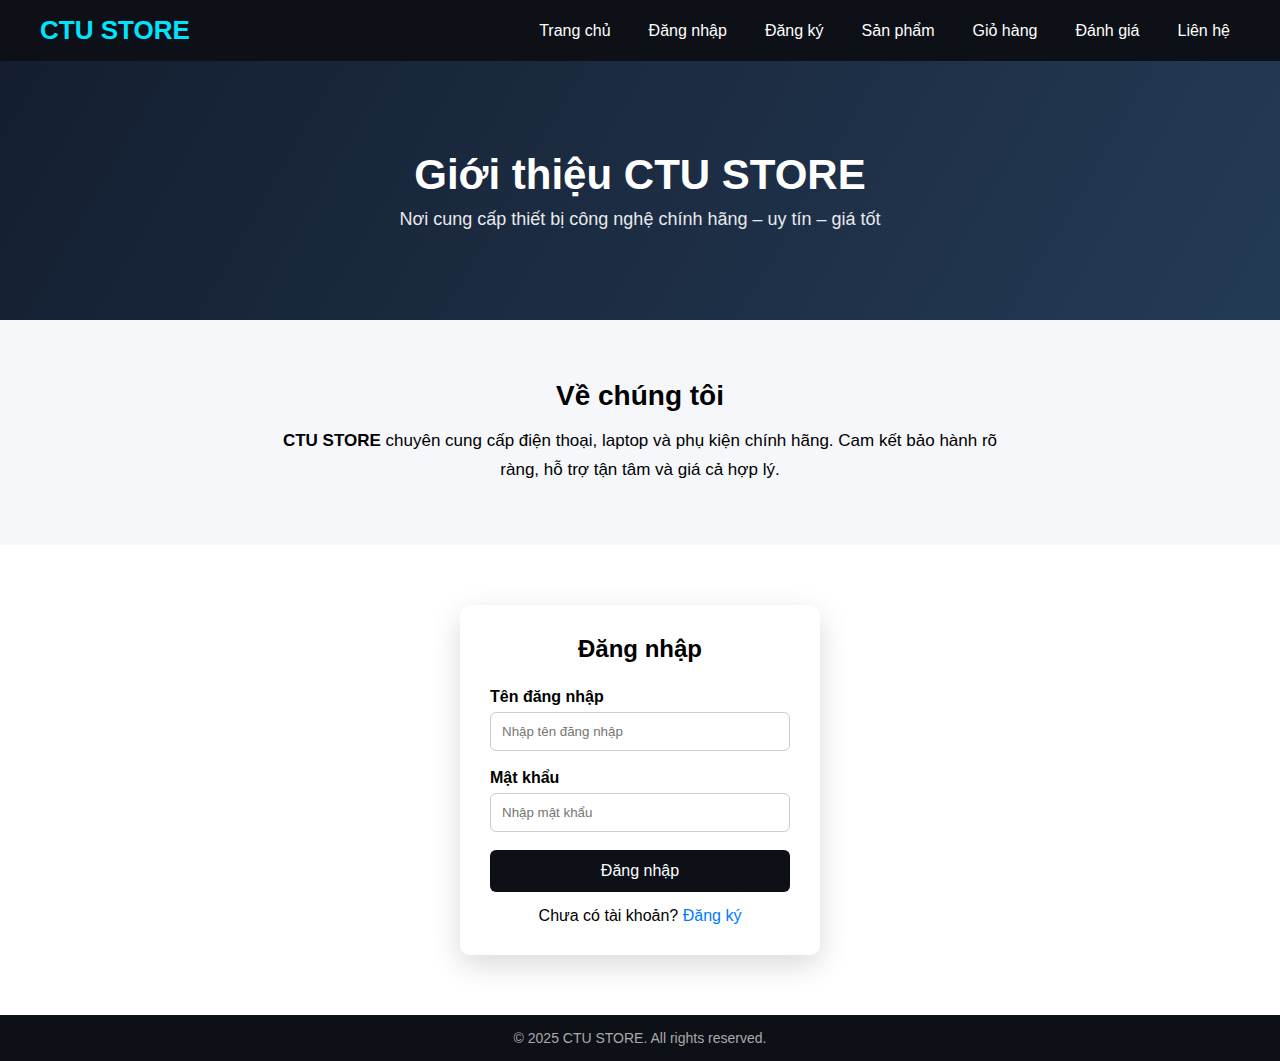
<file: best.html>
<!DOCTYPE html>
<html lang="vi">
<head>
    <meta charset="UTF-8">
    <title>CTU STORE</title>
    <link rel="stylesheet" href="style6.css">
</head>
<body>

<header class="header">
    <div class="logo">CTU STORE</div>
    <nav>
        <ul class="menu">
            <li><a href="index.html">Trang chủ</a></li>
            <li><a href="best.html">Đăng nhập</a></li>
            <li><a href="best1.html">Đăng ký</a></li>
            <li><a href="product.html">Sản phẩm</a></li>
            <li><a href="mail.html">Giỏ hàng</a></li>
            <li><a href="thegood.html">Đánh giá</a></li>
            <li><a href="themavel.html">Liên hệ</a></li>
        </ul>
    </nav>
</header>

<section class="banner">
    <div class="banner-box">
        <h1>Giới thiệu CTU STORE</h1>
        <p>Nơi cung cấp thiết bị công nghệ chính hãng – uy tín – giá tốt</p>
    </div>
</section>

<section class="about">
    <h2>Về chúng tôi</h2>
    <p>
        <b>CTU STORE</b> chuyên cung cấp điện thoại, laptop và phụ kiện chính hãng.
        Cam kết bảo hành rõ ràng, hỗ trợ tận tâm và giá cả hợp lý.
    </p>
</section>

<section class="login-section">
    <form class="login-box">
        <h2>Đăng nhập</h2>

        <div class="input-group">
            <label>Tên đăng nhập</label>
            <input type="text" placeholder="Nhập tên đăng nhập">
        </div>

        <div class="input-group">
            <label>Mật khẩu</label>
            <input type="password" placeholder="Nhập mật khẩu">
        </div>

        <button type="submit">Đăng nhập</button>

        <p class="register">
            Chưa có tài khoản?
            <a href="best1.html">Đăng ký</a>
        </p>
    </form>
</section>

<footer class="footer">
    © 2025 CTU STORE. All rights reserved.
</footer>

</body>
</html>
</file>
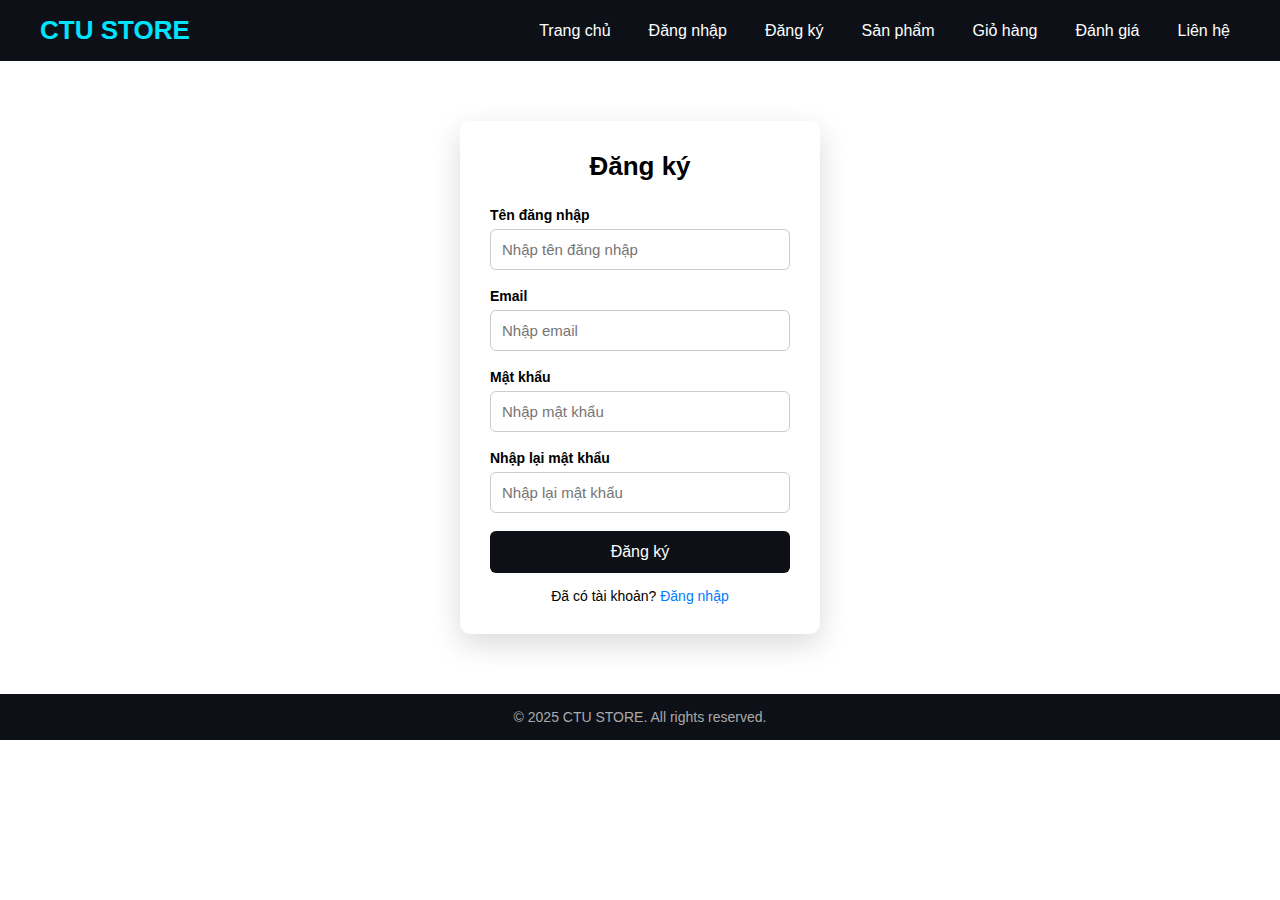
<file: best1.html>
<!DOCTYPE html>
<html lang="vi">
<head>
    <meta charset="UTF-8">
    <title>Đăng ký | CTU STORE</title>
    <link rel="stylesheet" href="style10.css">
</head>
<body>

<header class="header">
    <div class="logo">CTU STORE</div>
    <nav>
        <ul class="menu">
            <li><a href="index.html">Trang chủ</a></li>
            <li><a href="best.html">Đăng nhập</a></li>
            <li><a href="best1.html">Đăng ký</a></li>
            <li><a href="product.html">Sản phẩm</a></li>
            <li><a href="mail.html">Giỏ hàng</a></li>
            <li><a href="thegood.html">Đánh giá</a></li>
            <li><a href="themavel.html">Liên hệ</a></li>
        </ul>
    </nav>
</header>

<section class="login-section">
    <form class="login-box">
        <h2>Đăng ký</h2>

        <div class="input-group">
            <label>Tên đăng nhập</label>
            <input type="text" placeholder="Nhập tên đăng nhập">
        </div>

        <div class="input-group">
            <label>Email</label>
            <input type="email" placeholder="Nhập email">
        </div>

        <div class="input-group">
            <label>Mật khẩu</label>
            <input type="password" placeholder="Nhập mật khẩu">
        </div>

        <div class="input-group">
            <label>Nhập lại mật khẩu</label>
            <input type="password" placeholder="Nhập lại mật khẩu">
        </div>

        <button type="submit">Đăng ký</button>

        <p class="register">
            Đã có tài khoản?
            <a href="best.html">Đăng nhập</a>
        </p>
    </form>
</section>

<footer class="footer">
    © 2025 CTU STORE. All rights reserved.
</footer>

</body>
</html>
</file>
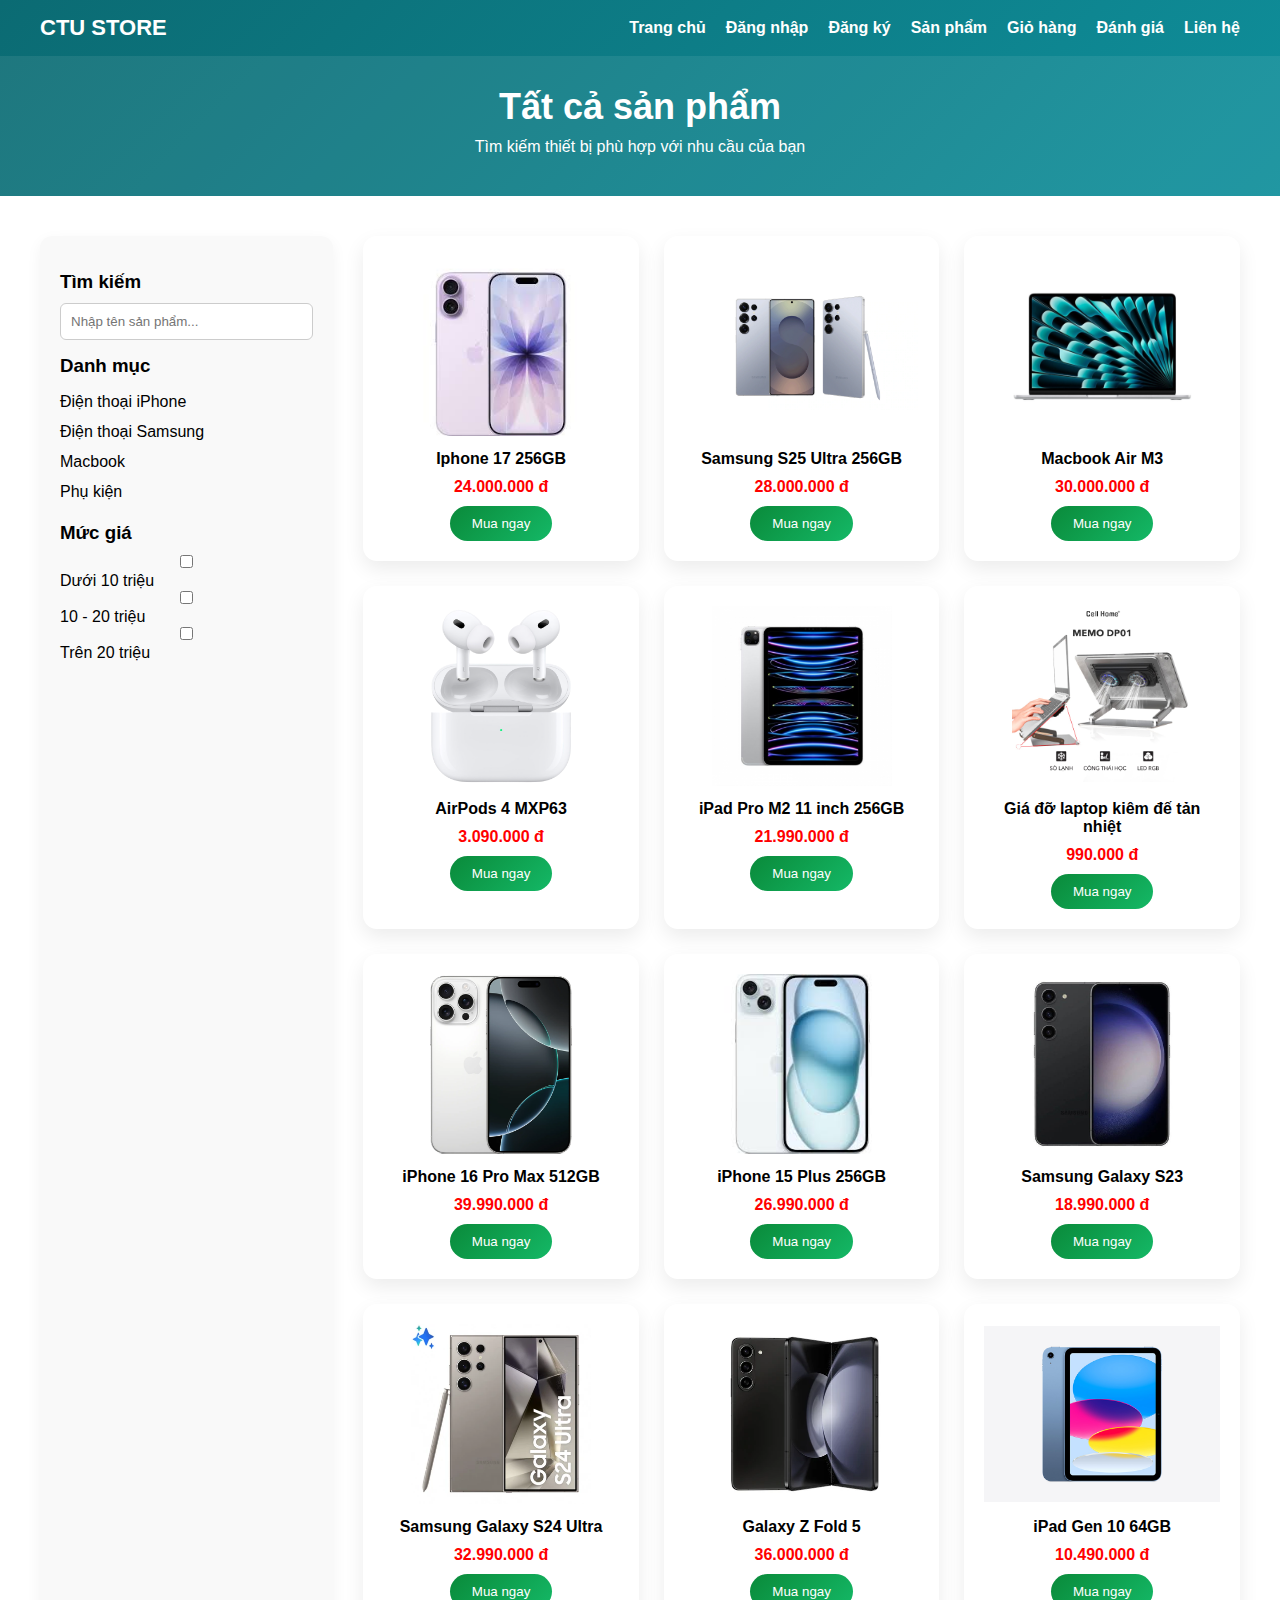
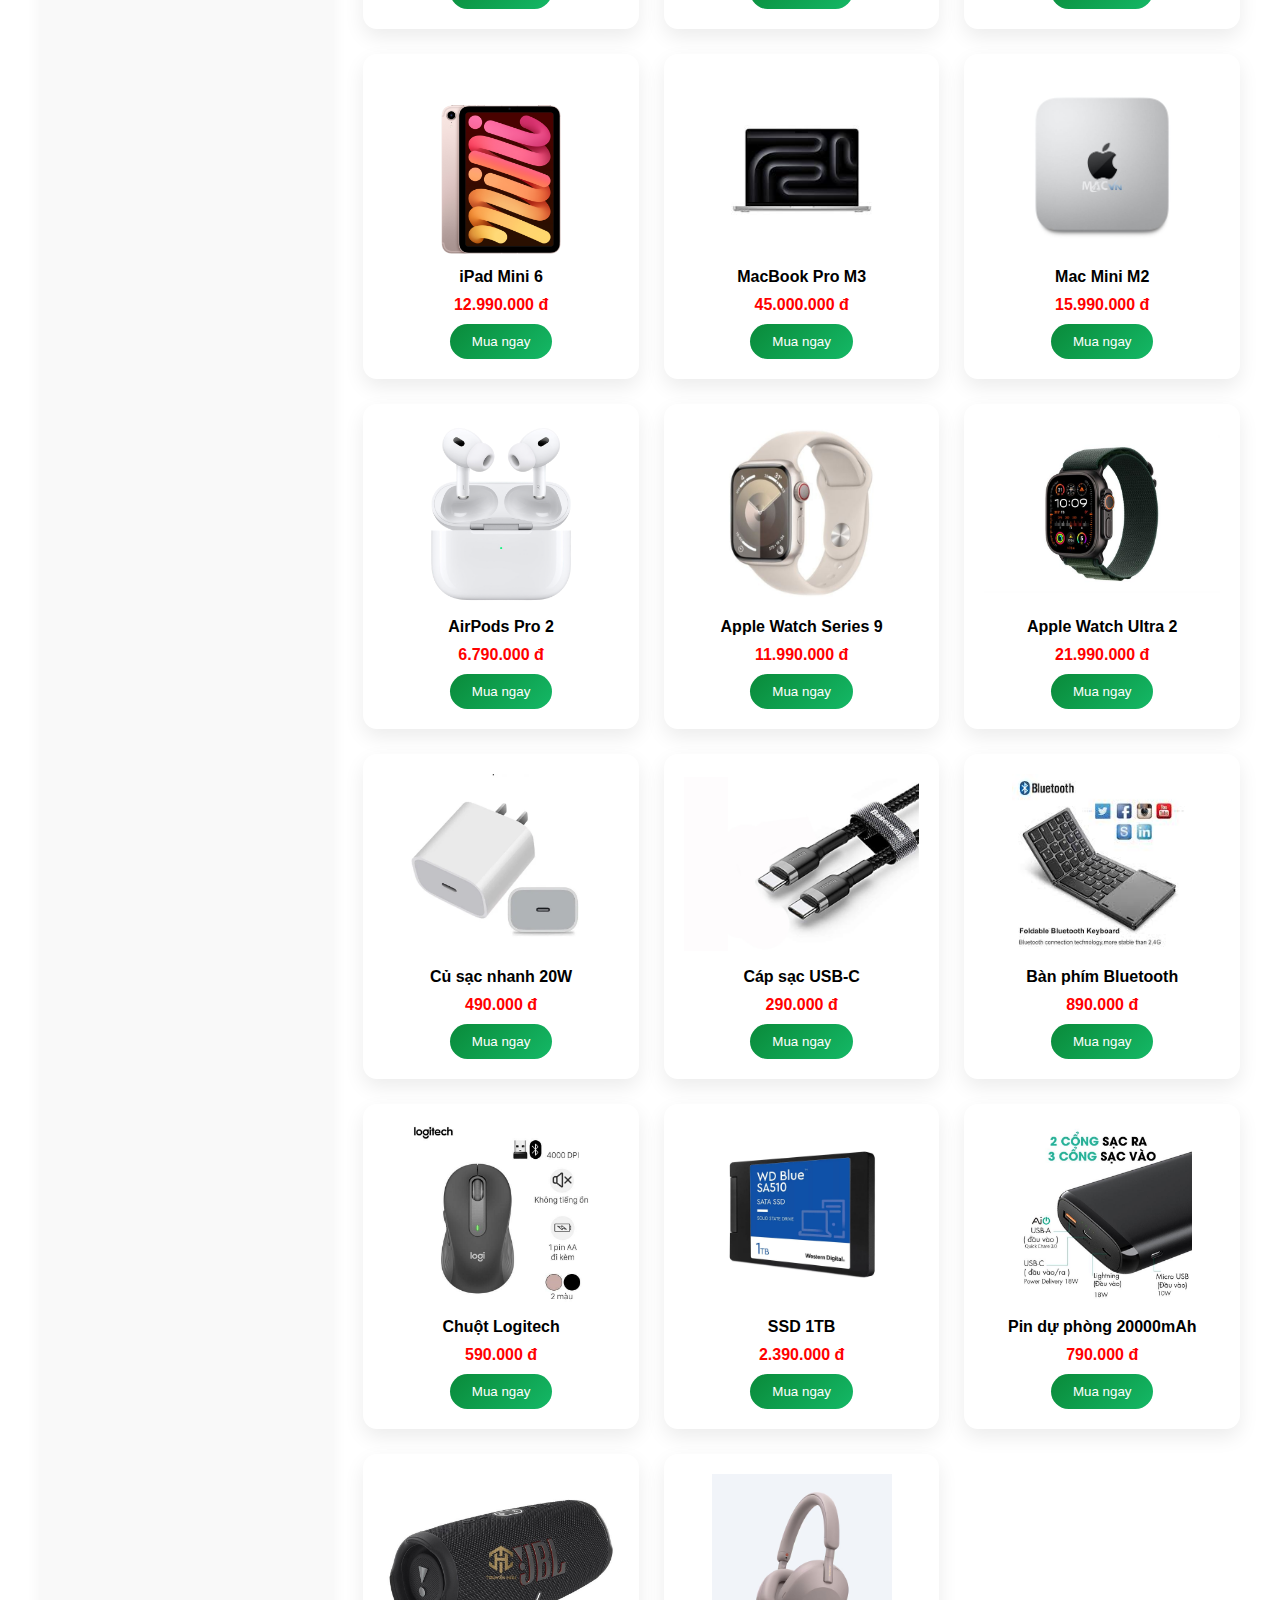
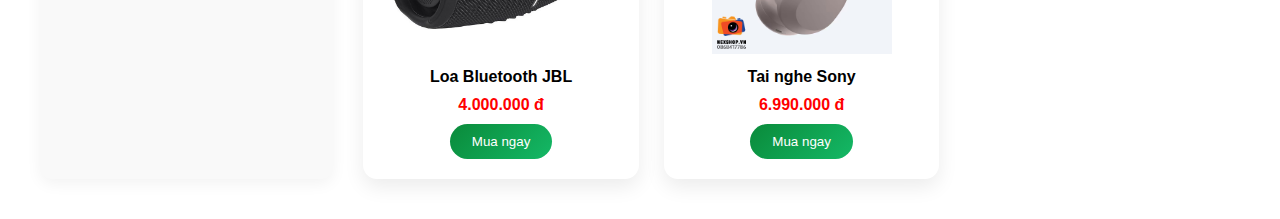
<file: product.html>
<!DOCTYPE html>
<html lang="vi">
<head>
    <meta charset="UTF-8">
    <title>CTU STORE</title>
    <link rel="stylesheet" href="style5.css">
</head>
<body>

<header class="top-bar">
    <div class="top-header">
        <div class="logo">CTU STORE</div>
        <ul class="menu">
            <li><a href="index.html">Trang chủ</a></li>
            <li><a href="best.html">Đăng nhập</a></li>
            <li><a href="best.html">Đăng ký</a></li>
            <li><a href="product.html">Sản phẩm</a></li>
            <li><a href="mail.html">Giỏ hàng</a></li>
            <li><a href="thegood.html">Đánh giá</a></li>
            <li><a href="themavel.html">Liên hệ</a></li>
        </ul>
    </div>

    <div class="top-banner">
        <h1>Tất cả sản phẩm</h1>
        <p>Tìm kiếm thiết bị phù hợp với nhu cầu của bạn</p>
    </div>
</header>

<div class="container">

    <aside class="sidebar">
        <h3>Tìm kiếm</h3>
        <input type="text" placeholder="Nhập tên sản phẩm...">

        <h3>Danh mục</h3>
        <ul>
            <li>Điện thoại iPhone</li>
            <li>Điện thoại Samsung</li>
            <li>Macbook</li>
            <li>Phụ kiện</li>
        </ul>

        <h3>Mức giá</h3>
        <label><input type="checkbox"> Dưới 10 triệu</label><br>
        <label><input type="checkbox"> 10 - 20 triệu</label><br>
        <label><input type="checkbox"> Trên 20 triệu</label>
    </aside>

    <section class="products">

  
        <div class="product">
            <img src="iphone.jpg">
            <h4>Iphone 17 256GB</h4>
            <p class="price">24.000.000 đ</p>
            <button>Mua ngay</button>
        </div>

        <div class="product">
            <img src="samsung.jpg">
            <h4>Samsung S25 Ultra 256GB</h4>
            <p class="price">28.000.000 đ</p>
            <button>Mua ngay</button>
        </div>

        <div class="product">
            <img src="macbook.jpg">
            <h4>Macbook Air M3</h4>
            <p class="price">30.000.000 đ</p>
            <button>Mua ngay</button>
        </div>

        <div class="product">
            <img src="airpods.jpg">
            <h4>AirPods 4 MXP63</h4>
            <p class="price">3.090.000 đ</p>
            <button>Mua ngay</button>
        </div>

        <div class="product">
            <img src="ipad.jpg">
            <h4>iPad Pro M2 11 inch 256GB</h4>
            <p class="price">21.990.000 đ</p>
            <button>Mua ngay</button>
        </div>

        <div class="product">
            <img src="quattan.jpg">
            <h4>Giá đỡ laptop kiêm đế tản nhiệt</h4>
            <p class="price">990.000 đ</p>
            <button>Mua ngay</button>
        </div>

        <div class="product"><img src="iphone16.jpg"><h4>iPhone 16 Pro Max 512GB</h4><p class="price">39.990.000 đ</p><button>Mua ngay</button></div>
        <div class="product"><img src="iphone15.jpg"><h4>iPhone 15 Plus 256GB</h4><p class="price">26.990.000 đ</p><button>Mua ngay</button></div>
        <div class="product"><img src="s23.jpg"><h4>Samsung Galaxy S23</h4><p class="price">18.990.000 đ</p><button>Mua ngay</button></div>
        <div class="product"><img src="s24.jpg"><h4>Samsung Galaxy S24 Ultra</h4><p class="price">32.990.000 đ</p><button>Mua ngay</button></div>
        <div class="product"><img src="zfold.jpg"><h4>Galaxy Z Fold 5</h4><p class="price">36.000.000 đ</p><button>Mua ngay</button></div>
        <div class="product"><img src="ipad10.jpg"><h4>iPad Gen 10 64GB</h4><p class="price">10.490.000 đ</p><button>Mua ngay</button></div>
        <div class="product"><img src="ipadmini.jpg"><h4>iPad Mini 6</h4><p class="price">12.990.000 đ</p><button>Mua ngay</button></div>
        <div class="product"><img src="macbookpro.jpg"><h4>MacBook Pro M3</h4><p class="price">45.000.000 đ</p><button>Mua ngay</button></div>
        <div class="product"><img src="macmini.jpg"><h4>Mac Mini M2</h4><p class="price">15.990.000 đ</p><button>Mua ngay</button></div>
        <div class="product"><img src="airpodspro.jpg"><h4>AirPods Pro 2</h4><p class="price">6.790.000 đ</p><button>Mua ngay</button></div>
        <div class="product"><img src="watch9.jpg"><h4>Apple Watch Series 9</h4><p class="price">11.990.000 đ</p><button>Mua ngay</button></div>
        <div class="product"><img src="ultra2.jpg"><h4>Apple Watch Ultra 2</h4><p class="price">21.990.000 đ</p><button>Mua ngay</button></div>
        <div class="product"><img src="charger.jpg"><h4>Củ sạc nhanh 20W</h4><p class="price">490.000 đ</p><button>Mua ngay</button></div>
        <div class="product"><img src="cap.jpg"><h4>Cáp sạc USB-C</h4><p class="price">290.000 đ</p><button>Mua ngay</button></div>
        <div class="product"><img src="keyboard.jpg"><h4>Bàn phím Bluetooth</h4><p class="price">890.000 đ</p><button>Mua ngay</button></div>
        <div class="product"><img src="mouse.jpg"><h4>Chuột Logitech</h4><p class="price">590.000 đ</p><button>Mua ngay</button></div>
        <div class="product"><img src="ssd.jpg"><h4>SSD 1TB</h4><p class="price">2.390.000 đ</p><button>Mua ngay</button></div>
        <div class="product"><img src="powerbank.jpg"><h4>Pin dự phòng 20000mAh</h4><p class="price">790.000 đ</p><button>Mua ngay</button></div>
        <div class="product"><img src="speaker.jpg"><h4>Loa Bluetooth JBL</h4><p class="price">4.000.000 đ</p><button>Mua ngay</button></div>
        <div class="product"><img src="headphone.jpg"><h4>Tai nghe Sony</h4><p class="price">6.990.000 đ</p><button>Mua ngay</button></div>

    </section>

</div>

</body>
</html>
</file>
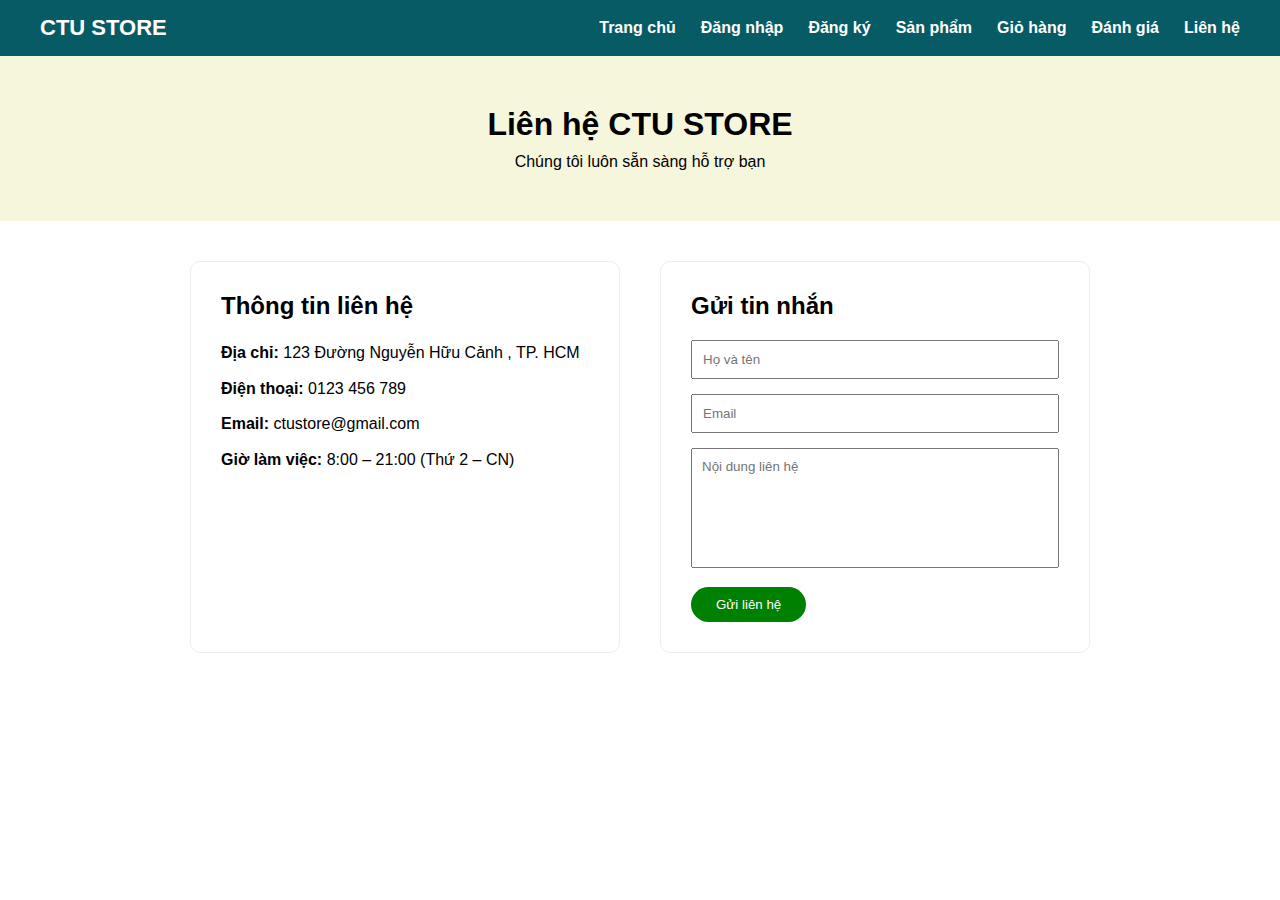
<file: themavel.html>
<!DOCTYPE html>
<html lang="vi">
<head>
    <meta charset="UTF-8">
    <title>Liên hệ CTU STORE</title>
    <link rel="stylesheet" href="style7.css">
</head>
<body>


<header class="header">
    <div class="logo">CTU STORE</div>
    <nav>
        <ul class="menu">
            <li><a href="index.html">Trang chủ</a></li>
            <li><a href="best.html">Đăng nhập</a></li>
            <li><a href="best.html">Đăng ký</a></li>
            <li><a href="product.html">Sản phẩm</a></li>
            <li><a href="mail.html">Giỏ hàng</a></li>
            <li><a href="thegood.html">Đánh giá</a></li>
            <li><a href="themavel.html">Liên hệ</a></li>
        </ul>
    </nav>
</header>


<section class="banner">
    <h1>Liên hệ CTU STORE</h1>
    <p>Chúng tôi luôn sẵn sàng hỗ trợ bạn</p>
</section>

<section class="contact">
    <div class="contact-box">

      
        <div class="contact-info">
            <h2>Thông tin liên hệ</h2>
            <p><b>Địa chỉ:</b> 123 Đường Nguyễn Hữu Cảnh , TP. HCM</p>
            <p><b>Điện thoại:</b> 0123 456 789</p>
            <p><b>Email:</b> ctustore@gmail.com</p>
            <p><b>Giờ làm việc:</b> 8:00 – 21:00 (Thứ 2 – CN)</p>
        </div>

      
        <div class="contact-form">
            <h2>Gửi tin nhắn</h2>
            <input type="text" placeholder="Họ và tên">
            <input type="email" placeholder="Email">
            <textarea placeholder="Nội dung liên hệ"></textarea>
            <button>Gửi liên hệ</button>
        </div>

    </div>
</section>

</body>
</html>
</file>
<file: style6.css>
* {
    margin: 0;
    padding: 0;
    box-sizing: border-box;
    font-family: Arial, Helvetica, sans-serif;
}


.header {
    background: #0d1117;
    color: #fff;
    padding: 15px 40px;
    display: flex;
    justify-content: space-between;
    align-items: center;
}

.logo {
    font-size: 26px;
    font-weight: bold;
    color: #00e5ff;
}

.menu {
    list-style: none;
    display: flex;
    gap: 18px;
}

.menu a {
    text-decoration: none;
    color: #fff;
    font-size: 16px;
    padding: 6px 10px;
    border-radius: 5px;
    transition: 0.3s;
}

.menu a:hover {
    background: #00e5ff;
    color: #000;
}

.banner {
    background: linear-gradient(120deg, #141e30, #243b55);
    padding: 90px 20px;
    text-align: center;
    color: white;
}

.banner h1 {
    font-size: 42px;
    margin-bottom: 10px;
}

.banner p {
    font-size: 18px;
    opacity: 0.9;
}


.about {
    padding: 60px 20px;
    text-align: center;
    background: #f5f7fa;
}

.about h2 {
    font-size: 28px;
    margin-bottom: 15px;
}

.about p {
    max-width: 750px;
    margin: auto;
    font-size: 17px;
    line-height: 1.7;
}


.login-section {
    padding: 60px 20px;
    display: flex;
    justify-content: center;
    background: #fff;
}

.login-box {
    width: 360px;
    padding: 30px;
    border-radius: 10px;
    box-shadow: 0 10px 30px rgba(0,0,0,0.15);
}

.login-box h2 {
    text-align: center;
    margin-bottom: 25px;
}

.input-group {
    margin-bottom: 18px;
}

.input-group label {
    display: block;
    margin-bottom: 6px;
    font-weight: bold;
}

.input-group input {
    width: 100%;
    padding: 11px;
    border-radius: 6px;
    border: 1px solid #ccc;
    outline: none;
}

.input-group input:focus {
    border-color: #00e5ff;
}

.login-box button {
    width: 100%;
    padding: 12px;
    background: #0d1117;
    color: white;
    border: none;
    border-radius: 6px;
    font-size: 16px;
    cursor: pointer;
    transition: 0.3s;
}

.login-box button:hover {
    background: #00e5ff;
    color: black;
}

.register {
    text-align: center;
    margin-top: 15px;
}

.register a {
    color: #007bff;
    text-decoration: none;
}

.footer {
    background: #0d1117;
    color: #aaa;
    text-align: center;
    padding: 15px;
    font-size: 14px;
}
</file>
<file: style10.css>
* {
    margin: 0;
    padding: 0;
    box-sizing: border-box;
    font-family: Arial, Helvetica, sans-serif;
}


.header {
    background: #0d1117;
    color: #fff;
    padding: 15px 40px;
    display: flex;
    justify-content: space-between;
    align-items: center;
}

.logo {
    font-size: 26px;
    font-weight: bold;
    color: #00e5ff;
}

.menu {
    list-style: none;
    display: flex;
    gap: 18px;
}

.menu a {
    text-decoration: none;
    color: #fff;
    font-size: 16px;
    padding: 6px 10px;
    border-radius: 5px;
    transition: 0.3s;
}

.menu a:hover {
    background: #00e5ff;
    color: #000;
}


.banner {
    background: linear-gradient(120deg, #141e30, #243b55);
    padding: 90px 20px;
    text-align: center;
    color: white;
}

.banner h1 {
    font-size: 42px;
    margin-bottom: 10px;
}

.banner p {
    font-size: 18px;
    opacity: 0.9;
}

.about {
    padding: 60px 20px;
    text-align: center;
    background: #f5f7fa;
}

.about h2 {
    font-size: 28px;
    margin-bottom: 15px;
}

.about p {
    max-width: 750px;
    margin: auto;
    font-size: 17px;
    line-height: 1.7;
}


.login-section {
    padding: 60px 20px;
    display: flex;
    justify-content: center;
    background: #ffffff;
}

.login-box {
    width: 360px;
    padding: 30px;
    border-radius: 10px;
    background: #fff;
    box-shadow: 0 10px 30px rgba(0,0,0,0.15);
}

.login-box h2 {
    text-align: center;
    margin-bottom: 25px;
    font-size: 26px;
}

.input-group {
    margin-bottom: 18px;
}

.input-group label {
    display: block;
    margin-bottom: 6px;
    font-weight: bold;
    font-size: 14px;
}

.input-group input {
    width: 100%;
    padding: 11px;
    border-radius: 6px;
    border: 1px solid #ccc;
    outline: none;
    font-size: 15px;
}

.input-group input:focus {
    border-color: #00e5ff;
}

.login-box button {
    width: 100%;
    padding: 12px;
    background: #0d1117;
    color: white;
    border: none;
    border-radius: 6px;
    font-size: 16px;
    cursor: pointer;
    transition: 0.3s;
}

.login-box button:hover {
    background: #00e5ff;
    color: black;
}

.register {
    text-align: center;
    margin-top: 15px;
    font-size: 14px;
}

.register a {
    color: #007bff;
    text-decoration: none;
}


.footer {
    background: #0d1117;
    color: #aaa;
    text-align: center;
    padding: 15px;
    font-size: 14px;
}
</file>
<file: style5.css>
* {
    margin: 0;
    padding: 0;
    box-sizing: border-box;
    font-family: Arial, sans-serif;
}

/* ===== HEADER + BANNER ===== */
.top-bar {
    background: linear-gradient(135deg, #0b6b73, #0f8f9b);
    color: white;
}

.top-header {
    display: flex;
    justify-content: space-between;
    align-items: center;
    padding: 15px 40px;
}

.logo {
    font-size: 22px;
    font-weight: bold;
}

.menu {
    list-style: none;
    display: flex;
    gap: 20px;
}

.menu a {
    color: white;
    text-decoration: none;
    font-weight: 600;
}

.menu a:hover {
    color: #ffd966;
}

.top-banner {
    text-align: center;
    padding: 30px 20px 40px;
    background: rgba(255,255,255,0.08);
}

.top-banner h1 {
    font-size: 36px;
    margin-bottom: 10px;
}


.container {
    display: flex;
    gap: 30px;
    padding: 40px;
}


.sidebar {
    width: 25%;
    background: #f9f9f9;
    padding: 20px;
    border-radius: 12px;
    box-shadow: 0 5px 15px rgba(0,0,0,0.05);
}

.sidebar h3 {
    margin: 15px 0 10px;
}

.sidebar input {
    width: 100%;
    padding: 10px;
    border-radius: 6px;
    border: 1px solid #ccc;
}

.sidebar ul {
    list-style: none;
}

.sidebar li {
    padding: 6px 0;
}


.products {
    width: 75%;
    display: grid;
    grid-template-columns: repeat(3, 1fr);
    gap: 25px;
}

.product {
    background: white;
    border-radius: 14px;
    padding: 20px;
    text-align: center;
    box-shadow: 0 8px 20px rgba(0,0,0,0.08);
    transition: 0.3s;
}

.product:hover {
    transform: translateY(-5px);
}

.product img {
    width: 100%;
    height: 180px;
    object-fit: contain;
    margin-bottom: 10px;
}

.price {
    color: red;
    font-weight: bold;
    margin: 10px 0;
}

.product button {
    background: linear-gradient(135deg, #0a8a3a, #14b866);
    color: white;
    border: none;
    padding: 10px 22px;
    border-radius: 20px;
    cursor: pointer;
}

.product button:hover {
    opacity: 0.9;
}
</file>
<file: style7.css>
* {
    margin: 0;
    padding: 0;
    box-sizing: border-box;
    font-family: Arial, sans-serif;
}


.header {
    background: #075b64;
    padding: 15px 40px;
    display: flex;
    justify-content: space-between;
    align-items: center;
}

.logo {
    color: white;
    font-size: 22px;
    font-weight: bold;
}

.menu {
    list-style: none;
    display: flex;
    gap: 25px;
}

.menu li a {
    color: white;
    text-decoration: none;
    font-weight: bold;
}

.menu li a:hover {
    text-decoration: underline;
}


.banner {
    background: #f6f6dc;
    padding: 50px 20px;
    text-align: center;
}

.banner h1 {
    font-size: 32px;
    margin-bottom: 10px;
}


.contact {
    padding: 40px 20px;
}

.contact-box {
    max-width: 900px;
    margin: auto;
    display: flex;
    gap: 40px;
    flex-wrap: wrap;
}

.contact-info,
.contact-form {
    flex: 1;
    border: 1px solid #eee;
    padding: 30px;
    border-radius: 10px;
}

.contact-info h2,
.contact-form h2 {
    margin-bottom: 20px;
}

.contact-info p {
    margin-bottom: 10px;
    line-height: 1.6;
}

.contact-form input,
.contact-form textarea {
    width: 100%;
    padding: 10px;
    margin-bottom: 15px;
}

.contact-form textarea {
    height: 120px;
    resize: none;
}

.contact-form button {
    background: green;
    color: white;
    border: none;
    padding: 10px 25px;
    border-radius: 20px;
    cursor: pointer;
}
* {
    margin: 0;
    padding: 0;
    box-sizing: border-box;
    font-family: Arial, sans-serif;
}


.header {
    background: #075b64;
    padding: 15px 40px;
    display: flex;
    justify-content: space-between;
    align-items: center;
}

.logo {
    color: white;
    font-size: 22px;
    font-weight: bold;
}


.menu {
    list-style: none;
    display: flex;
    gap: 25px;
}

.menu li a {
    color: white;
    text-decoration: none;
    font-weight: bold;
}

.menu li a:hover {
    text-decoration: underline;
}


.banner {
    background: #f6f6dc;
    padding: 50px 20px;
    text-align: center;
}

.banner-box h1 {
    font-size: 32px;
    margin-bottom: 10px;
}

.banner-box p {
    font-size: 16px;
}


.about {
    padding: 40px 20px;
    text-align: center;
    max-width: 800px;
    margin: auto;
    font-size: 16px;
    line-height: 1.6;
}


.auth {
    padding: 40px 20px;
}

.auth-box {
    display: flex;
    justify-content: center;
    gap: 40px;
    flex-wrap: wrap;
}

.form {
    border: 1px solid #eee;
    border-radius: 10px;
    padding: 30px;
    width: 300px;
    text-align: center;
}

.form h2 {
    margin-bottom: 20px;
}

.form input {
    width: 100%;
    padding: 10px;
    margin-bottom: 15px;
}

.form button {
    background: green;
    color: white;
    border: none;
    padding: 10px 25px;
    border-radius: 20px;
    cursor: pointer;
}
</file>
